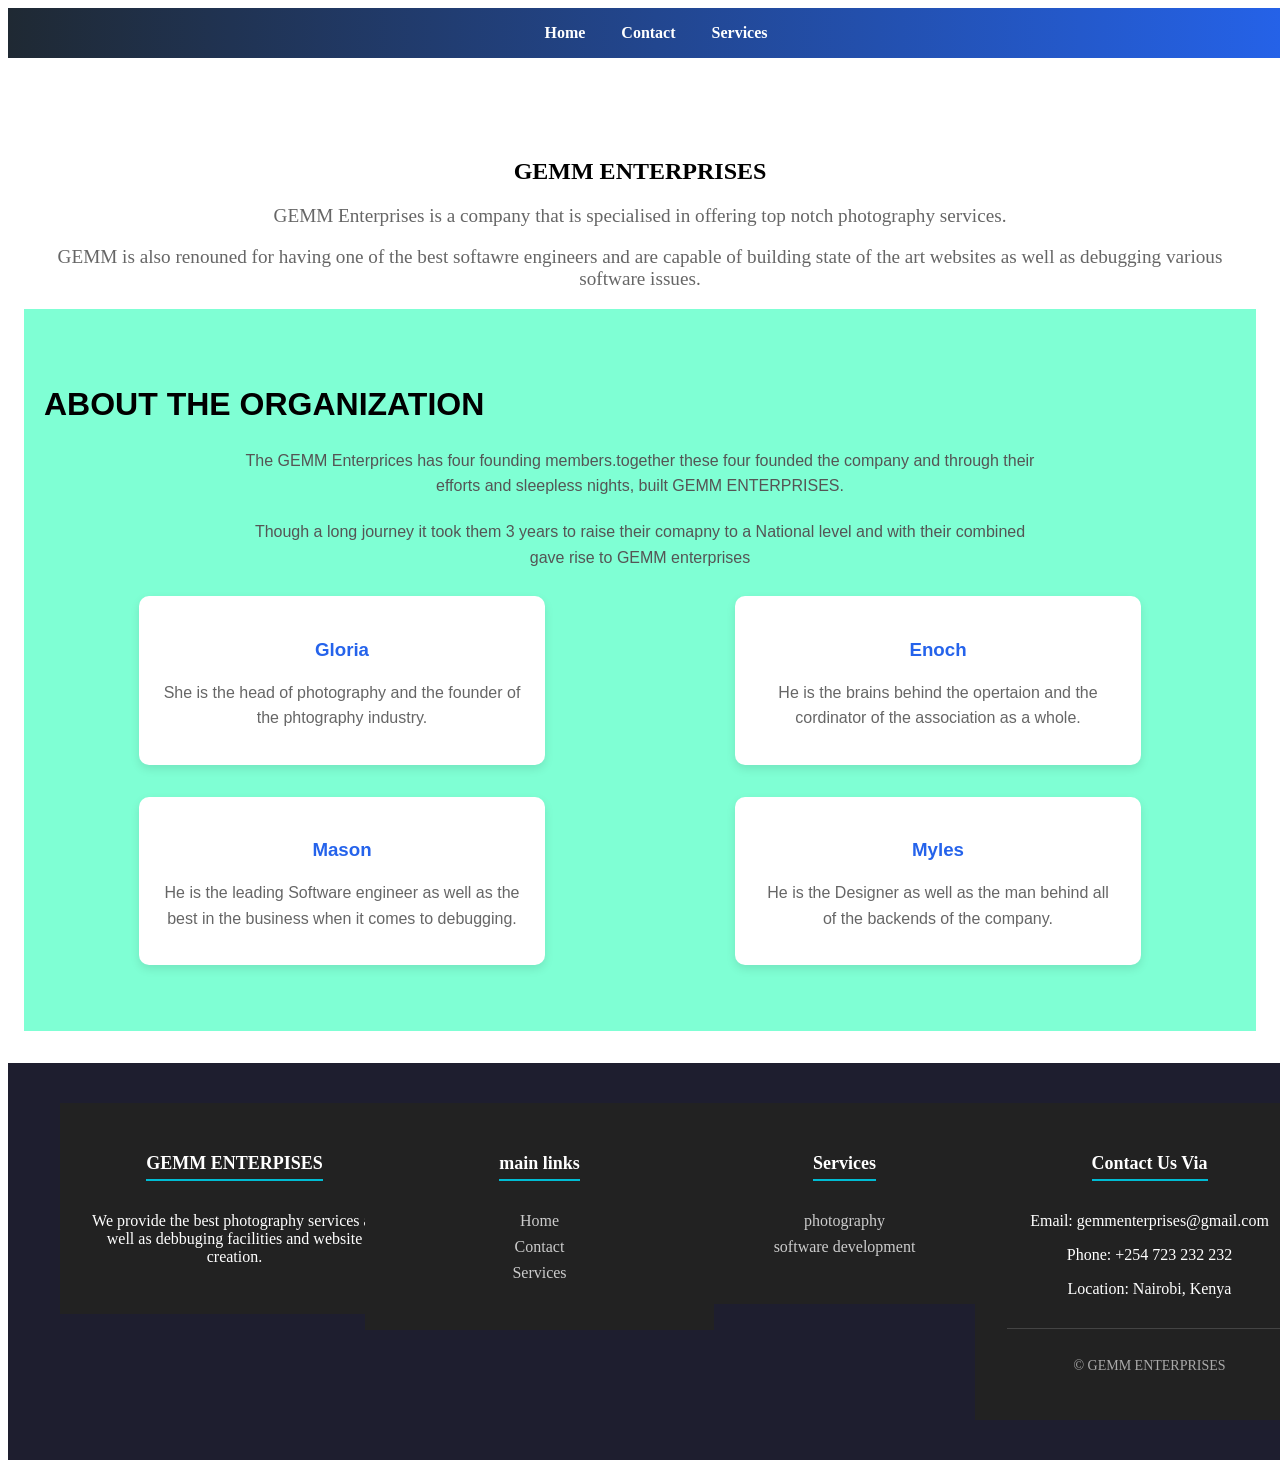
<file: index.html>
<!DOCTYPE html>
<html lang="en">
<head>
    <meta charset="UTF-8">
    <meta name="viewport" content="width=device-width, initial-scale=1.0">
    <title>GEMM Enterprises</title>
    <link rel="stylesheet" href="style.css">
    <link rel="stylesheet" href="stylemain.css">
</head>
<body>
        <!-- Navigation Bar -->
    <nav class="navbar">
        <ul>
            <li><a href="index.html">Home</a></li>
            <li><a href="contact.html">Contact</a></li>
            <li><a href="services.html">Services</a></li>
        </ul>
    </nav>

    <!-- main content-->
     <main class="main-content">
        <!--home-->
        <section id="home">
            <h1>GEMM ENTERPRISES</h1>
            <p>
                GEMM Enterprises is a company that is specialised in offering top notch photography services.
            </p>
            <p>
                GEMM is also renouned for having one of the best softawre engineers and are capable of building
                state of the art websites as well as debugging various software issues.
            </p>
        </section>

        <!--about-->
        <section class="about-values">
            <h2>ABOUT THE ORGANIZATION</h2>
            <P></P>
            <p></p>
            <p>The GEMM Enterprices has four founding members.together these four founded the company and through their efforts and sleepless nights, built GEMM ENTERPRISES.</p>
            <P>Though a long journey it took them 3 years to raise their comapny to a National level and with their combined gave rise to GEMM enterprises</P>

            <div class="value-box">
                <h3>Gloria</h3>
                <p>She is the head of photography and the founder of the phtography industry.</p>
            </div>

            <div class="value-box">
                <h3>Enoch</h3>
                <p>He is the brains behind the opertaion and the cordinator of the association as a whole.</p>
            </div>

            <div class="value-box">
                <h3>Mason</h3>
                <p>He is the leading Software engineer as well as the best in the business when it comes to debugging.</p>
            </div>

            <div class="value-box">
                <h3>Myles</h3>
                <p>He is the Designer as well as the man behind all of the backends of the company.</p>
            </div>

        </section>
     </main>

     <!--footer-->
     <footer>
    <div class="footer-container">

      <!-- Company Info -->
      <div class="footer-section">
        <h3>GEMM ENTERPISES</h3>
        <p>We provide the best photography services as well as debbuging facilities and website creation.</p>
      </div>

      <!-- links -->
      <div class="footer-section">
        <h3>main links</h3>
        <ul>
          <li><a href="index.html">Home</a></li>
          <li><a href="contact.html">Contact</a></li>
          <li><a href="services.html">Services</a></li>
        </ul>
      </div>

      <!-- services -->
      <div class="footer-section">
        <h3>Services</h3>
        <ul>
          <li><a href="photography.html">photography</a></li>
          <li><a href="software.html">software development</a></li>
        </ul>
      </div>

      <!-- Contact Info -->
      <div class="footer-section">
        <h3>Contact Us Via</h3>
        <p>Email: gemmenterprises@gmail.com</p>
        <p>Phone: +254 723 232 232</p>
        <p>Location: Nairobi, Kenya</p>

    <!-- bottom -->
    <div class="footer-bottom">
        <p>&copy; GEMM ENTERPRISES</p>
    </div>    
  </footer>
</body>
</div>
</html>
</file>
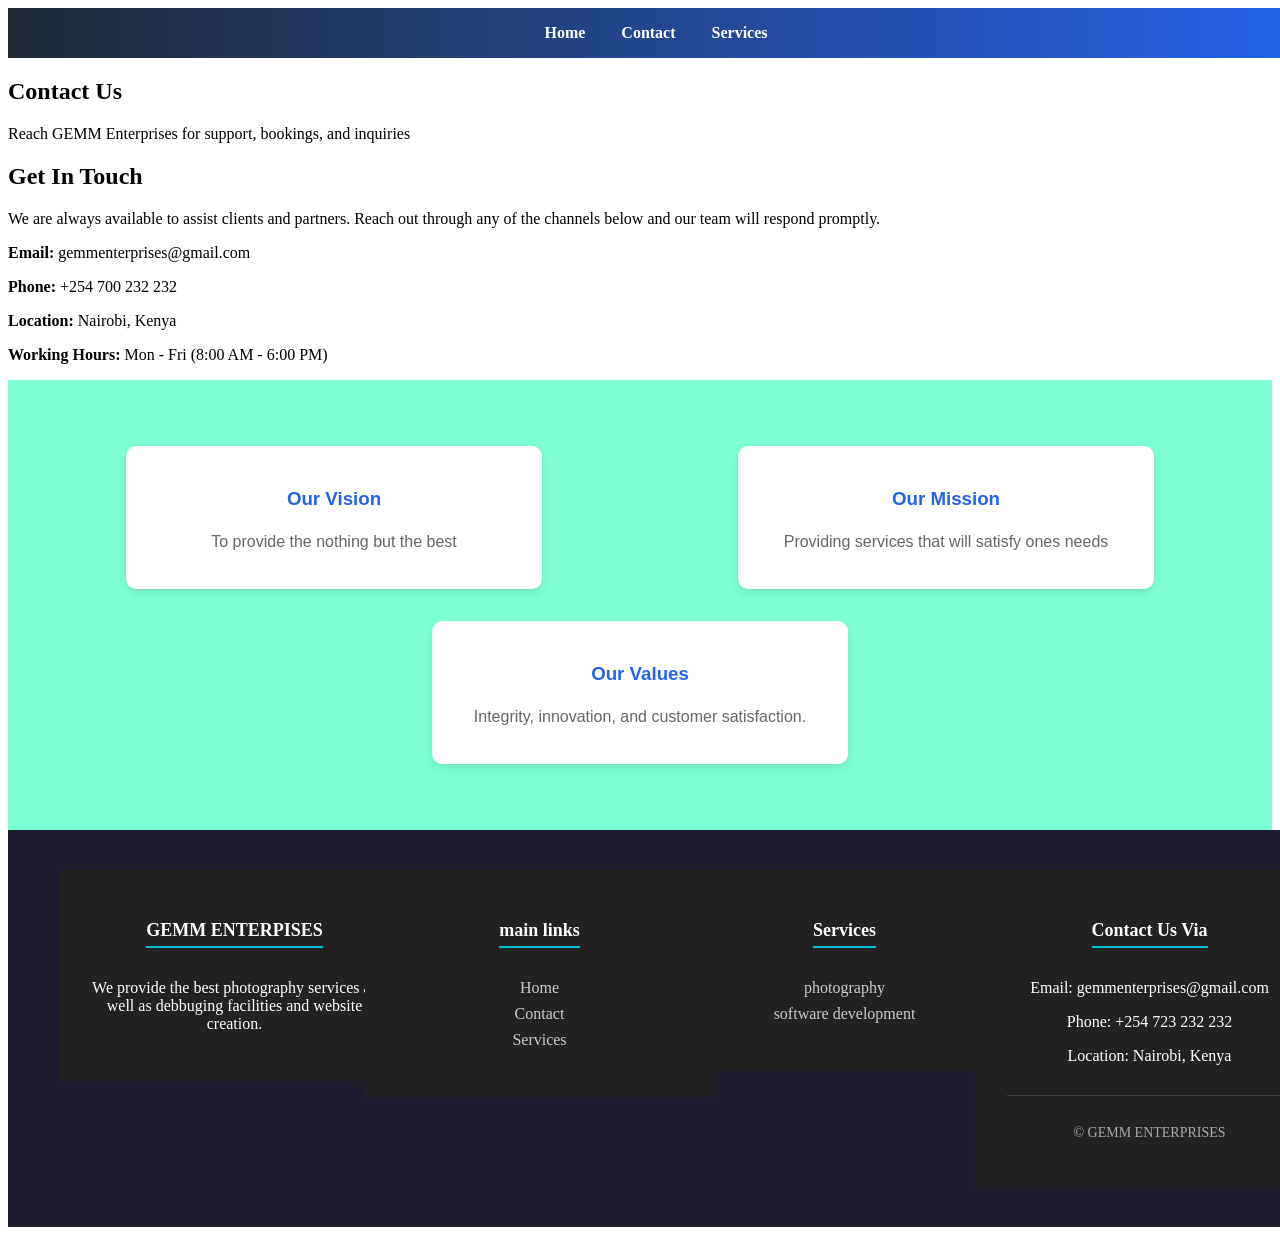
<file: contact.html>
<!DOCTYPE html>
<html lang="en">
<head>
    <meta charset="UTF-8">
    <meta name="viewport" content="width=device-width, initial-scale=1.0">
    <title>Contact - Matrix Enterprises</title>
    <link rel="stylesheet" href="style.css">
    <link rel="stylesheet" href="stylemain.css">
</head>

<body>

    <!-- NAVBAR -->
    <nav class="navbar">
        <ul>
            <li><a href="index.html">Home</a></li>
            <li><a href="Contact.html">Contact</a></li>
            <li><a href="services.html">Services</a></li>
        </ul>
    </nav>

    <!-- HERO SECTION -->
    <section class="about-hero">
        <h1>Contact Us</h1>
        <p>Reach GEMM Enterprises for support, bookings, and inquiries</p>
    </section>

    <!-- CONTACT CONTENT (SPLIT LAYOUT) -->
    <section class="about-content">

        <div class="about-text">
            <h2>Get In Touch</h2>
            <p>
                We are always available to assist clients and partners. Reach out through any of the channels below
                and our team will respond promptly.
            </p>

            <p><strong>Email:</strong> gemmenterprises@gmail.com</p>
            <p><strong>Phone:</strong> +254 700 232 232</p>
            <p><strong>Location:</strong> Nairobi, Kenya</p>

            <p><strong>Working Hours:</strong> Mon - Fri (8:00 AM - 6:00 PM)</p>
        </div>

    </section>

    <!-- KEY PERSONNEL (VALUES STYLE CARDS) -->
    <section class="about-values">

        <div class="value-box">
            <h3>Our Vision</h3>
            <p>To provide the nothing but the best</p>
        </div>

        <div class="value-box">
            <h3>Our Mission</h3>
            <p>Providing services that will satisfy ones needs</p>
        </div>

        <div class="value-box">
            <h3>Our Values</h3>
            <p>Integrity, innovation, and customer satisfaction.</p>
        </div>

    </section>

     <!--footer-->
     <footer>
    <div class="footer-container">

      <!-- Company Info -->
      <div class="footer-section">
        <h3>GEMM ENTERPISES</h3>
        <p>We provide the best photography services as well as debbuging facilities and website creation.</p>
      </div>

      <!-- links -->
      <div class="footer-section">
        <h3>main links</h3>
        <ul>
            <li><a href="index.html">Home</a></li>
            <li><a href="contact.html">Contact</a></li>
            <li><a href="services.html">Services</a></li>
        </ul>
      </div>

      <!-- services -->
      <div class="footer-section">
        <h3>Services</h3>
        <ul>
          <li><a href="photography.html">photography</a></li>
          <li><a href="software.html">software development</a></li>
        </ul>
      </div>

      <!-- Contact Info -->
      <div class="footer-section">
        <h3>Contact Us Via</h3>
        <p>Email: gemmenterprises@gmail.com</p>
        <p>Phone: +254 723 232 232</p>
        <p>Location: Nairobi, Kenya</p>

    <!-- bottom -->
    <div class="footer-bottom">
        <p>&copy; GEMM ENTERPRISES</p>
    </div>    
  </footer>

</body>
</div>
</html>
</file>
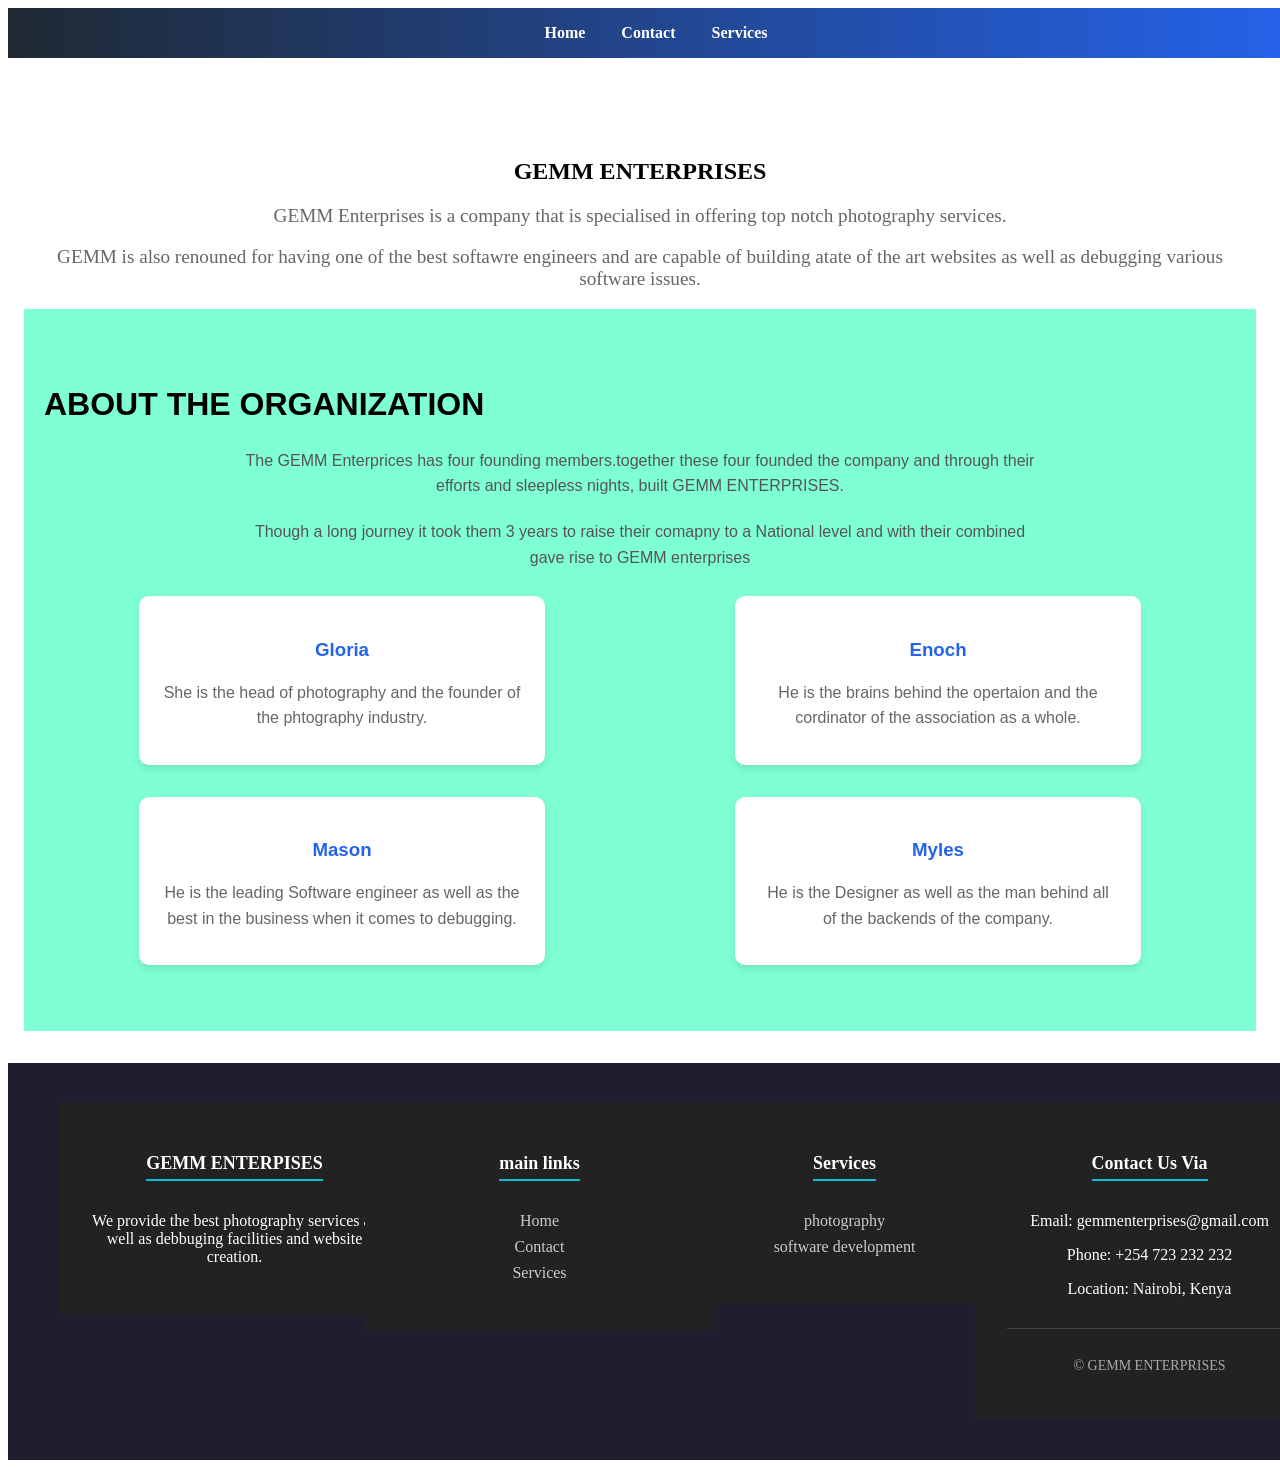
<file: GEMM.html>
<!DOCTYPE html>
<html lang="en">
<head>
    <meta charset="UTF-8">
    <meta name="viewport" content="width=device-width, initial-scale=1.0">
    <title>GEMM Enterprises</title>
    <link rel="stylesheet" href="style.css">
    <link rel="stylesheet" href="stylemain.css">
</head>
<body>
        <!-- Navigation Bar -->
    <nav class="navbar">
        <ul>
            <li><a href="GEMM.html">Home</a></li>
            <li><a href="contact.html">Contact</a></li>
            <li><a href="services.html">Services</a></li>
        </ul>
    </nav>

    <!-- main content-->
     <main class="main-content">
        <!--home-->
        <section id="home">
            <h1>GEMM ENTERPRISES</h1>
            <p>
                GEMM Enterprises is a company that is specialised in offering top notch photography services.
            </p>
            <p>
                GEMM is also renouned for having one of the best softawre engineers and are capable of building
                atate of the art websites as well as debugging various software issues.
            </p>
        </section>

        <!--about-->
        <section class="about-values">
            <h2>ABOUT THE ORGANIZATION</h2>
            <P></P>
            <p></p>
            <p>The GEMM Enterprices has four founding members.together these four founded the company and through their efforts and sleepless nights, built GEMM ENTERPRISES.</p>
            <P>Though a long journey it took them 3 years to raise their comapny to a National level and with their combined gave rise to GEMM enterprises</P>

            <div class="value-box">
                <h3>Gloria</h3>
                <p>She is the head of photography and the founder of the phtography industry.</p>
            </div>

            <div class="value-box">
                <h3>Enoch</h3>
                <p>He is the brains behind the opertaion and the cordinator of the association as a whole.</p>
            </div>

            <div class="value-box">
                <h3>Mason</h3>
                <p>He is the leading Software engineer as well as the best in the business when it comes to debugging.</p>
            </div>

            <div class="value-box">
                <h3>Myles</h3>
                <p>He is the Designer as well as the man behind all of the backends of the company.</p>
            </div>

        </section>
     </main>

     <!--footer-->
     <footer>
    <div class="footer-container">

      <!-- Company Info -->
      <div class="footer-section">
        <h3>GEMM ENTERPISES</h3>
        <p>We provide the best photography services as well as debbuging facilities and website creation.</p>
      </div>

      <!-- links -->
      <div class="footer-section">
        <h3>main links</h3>
        <ul>
          <li><a href="GEMM.html">Home</a></li>
          <li><a href="contact.html">Contact</a></li>
          <li><a href="services.html">Services</a></li>
        </ul>
      </div>

      <!-- services -->
      <div class="footer-section">
        <h3>Services</h3>
        <ul>
          <li><a href="photography.html">photography</a></li>
          <li><a href="software.html">software development</a></li>
        </ul>
      </div>

      <!-- Contact Info -->
      <div class="footer-section">
        <h3>Contact Us Via</h3>
        <p>Email: gemmenterprises@gmail.com</p>
        <p>Phone: +254 723 232 232</p>
        <p>Location: Nairobi, Kenya</p>

    <!-- bottom -->
    <div class="footer-bottom">
        <p>&copy; GEMM ENTERPRISES</p>
    </div>    
  </footer>
</body>
</div>
</html>
</file>
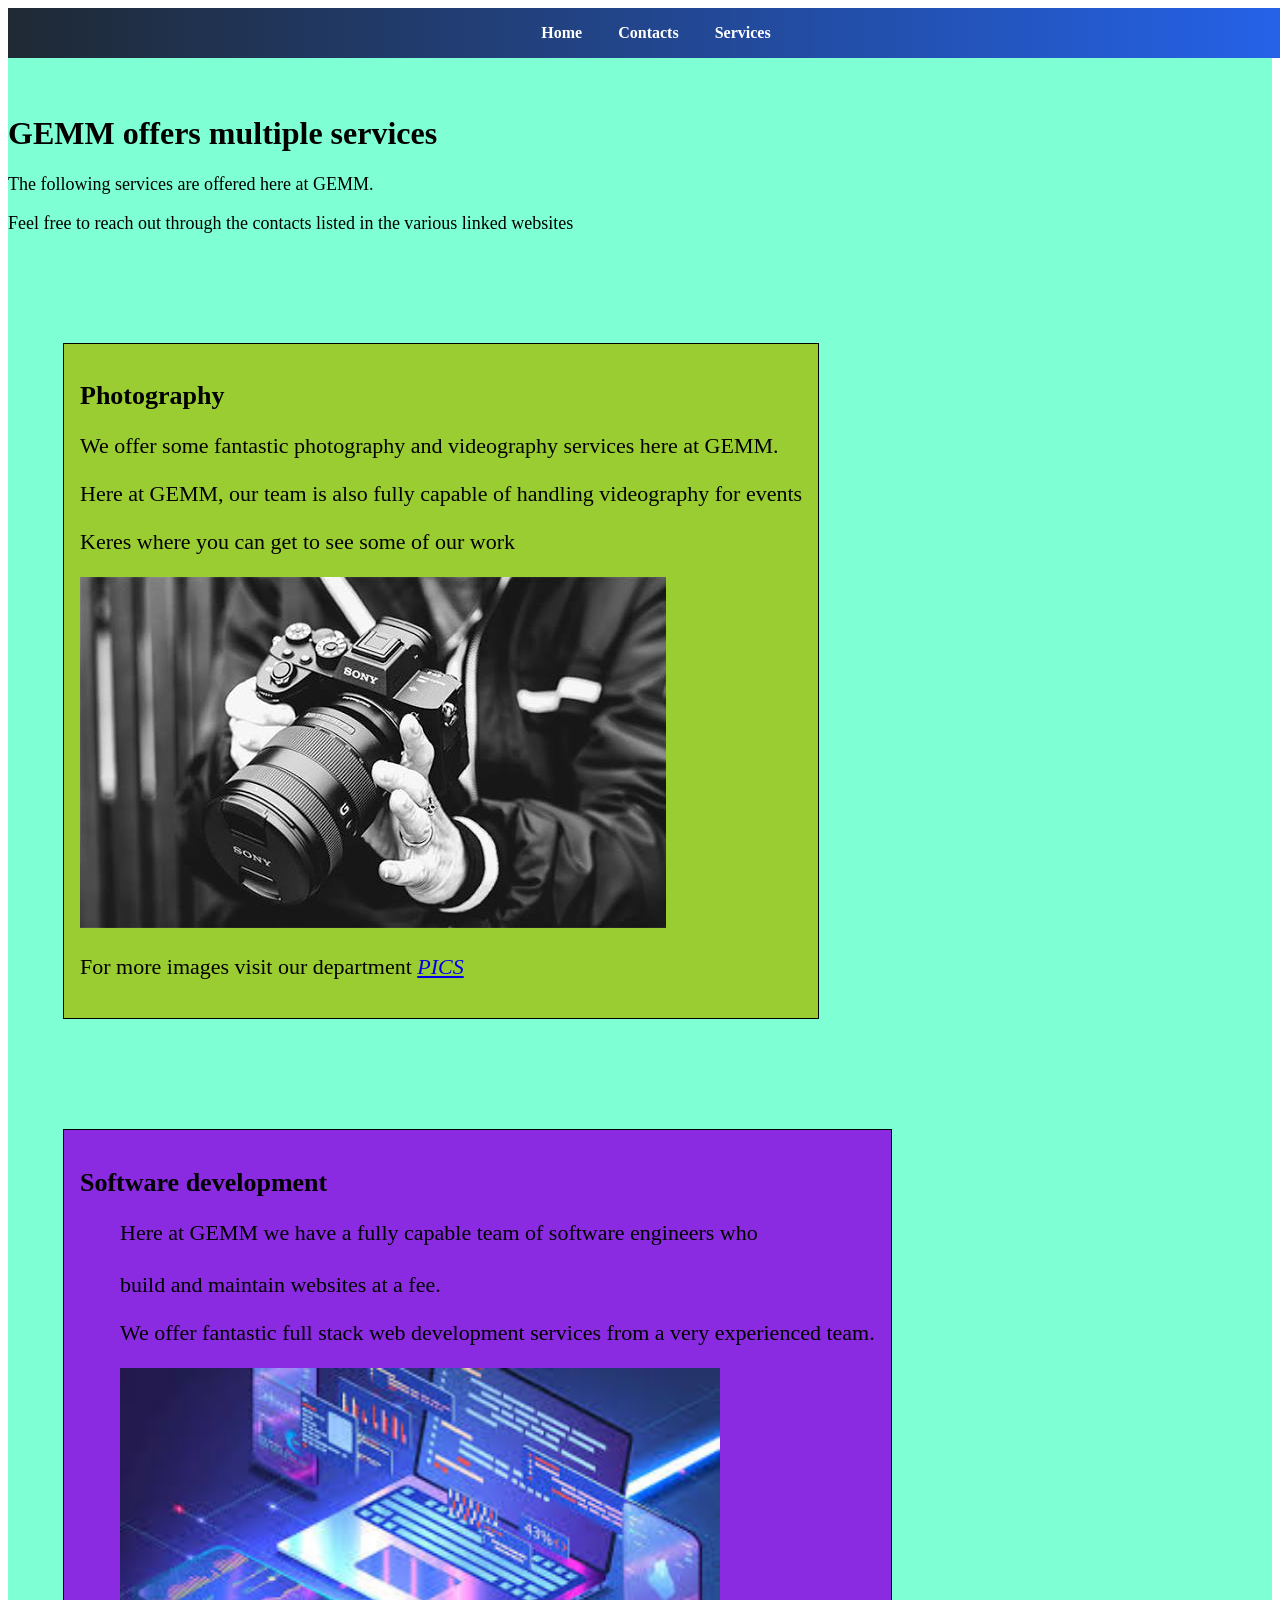
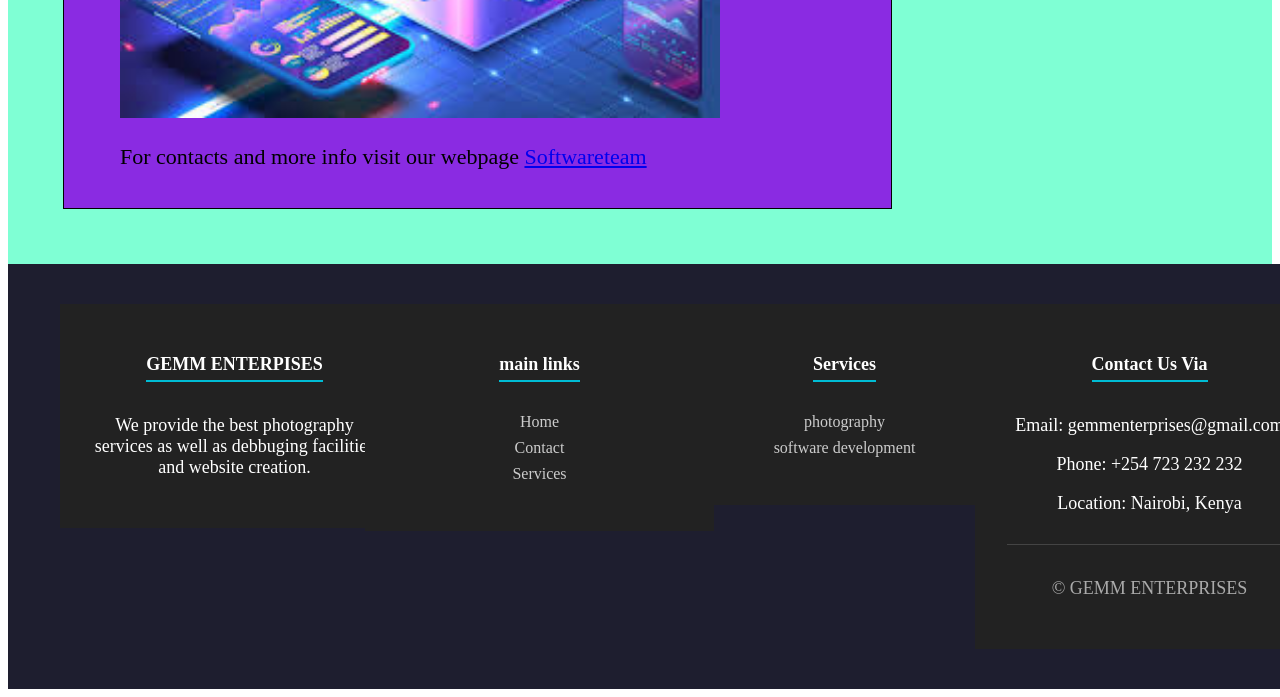
<file: services.html>
<!DOCTYPE html>
<html>
    <div id="whole">
    <head>
        <meta charset="UTF-8">
        <link rel="stylesheet" href="style.css">
        <title> GEMM </title>
        <link rel="stylesheet" href="style.css">
    </head>
    <style>
        #whole {
            background-color: aquamarine;
            background: aquamarine;
        }
        h1 {
            font-size: 32px;
        }
        p {
            font-size: 26px;
        }
        .service-container {
            display: flex;
            flex-wrap: wrap;
            flex-direction: row;
        }
        #photocard {
            box-shadow: rgb(0, 0, 0, 1);
            border: solid 1px black;
            padding: 1em;
            margin: 55px;
            background-color: yellowgreen;
        }
        #softcard {
            border: solid black 1px;
            padding: 1em;
            margin: 55px;
            background-color: blueviolet;
        }
        #photocard p {
            font-size: 22px;
        }
        #softcard p {
            font-size: 22px;
        }
        #photocard h2 {
            font-size: 26px;
        }
        #softcard h2 {
            font-size: 26px;
        }
        #photocard:hover {
            transform: scale(1.15);
        }
        #softcard:hover {
            transform: scale(1.15);
        }
        #photocard img:hover {
            transform: scale(1.05);
            transform: scaleX(1.15);
        }
        #softcard img:hover {
            transform: scaleX(1.15);
        }
        p {
            font-size: 18px;
        }
        .navbar {
         background: linear-gradient(to right, #1f2933, #2563eb);
        padding: 1em;
        text-align: center;

        position: relative;
        width: 100%;
        top: 0;
        z-index: 1000;
    }
    .navbar a {
    display: inline;
    margin: 0 1em;
}


    </style>
    <body>
        <nav class="navbar">
            <a href="index.html">Home</a>
            <a href="contact.html">Contacts</a>
            <a href="services.html">Services</a>

        </nav>
        <br><br>
        <h1> GEMM offers multiple services</h1>
        <p> The following services are offered here at GEMM.</p>
        <p> Feel free to reach out through the contacts listed in the various linked websites</p>
        <br><br>
        <section class="service-container">
            <article id="photocard">
                <h2> Photography</h2>
                <p> We offer some fantastic photography and videography services here at GEMM.</p>
                <p> Here at GEMM, our team is also fully capable of handling videography for events</p>
                <p>Keres where you can get to see some of our work  </p>
                <img src="photo.jpeg">
                <p> For more images visit our department
                    <a href="photography.html"><em>PICS</em></a>
               </p>
            </article>
            <article id="softcard">
                <h2> Software development</h2>
                <ul>
                <p> Here at GEMM we have a fully capable team of software engineers who 
                    <br><br>
                    build and maintain websites at a fee.</p>
                <p> We offer fantastic full stack web development services from a very experienced team.</p>
                <img src="software.jpeg" width="600px" height="350px">
                <p> For contacts and more info visit our webpage
                    <a href="software.html">Softwareteam</a>
                </p>
            </article>
        </section>

     <footer>
    <div class="footer-container">

      <!-- Company Info -->
      <div class="footer-section">
        <h3>GEMM ENTERPISES</h3>
        <p>We provide the best photography services as well as debbuging facilities and website creation.</p>
      </div>

      <!-- links -->
      <div class="footer-section">
        <h3>main links</h3>
        <ul>
            <li><a href="index.html">Home</a></li>
            <li><a href="contact.html">Contact</a></li>
            <li><a href="services.html">Services</a></li>
        </ul>
      </div>

      <!-- services -->
      <div class="footer-section">
        <h3>Services</h3>
        <ul>
          <li><a href="photography.html">photography</a></li>
          <li><a href="software.html">software development</a></li>
        </ul>
      </div>

      <!-- Contact Info -->
      <div class="footer-section">
        <h3>Contact Us Via</h3>
        <p>Email: gemmenterprises@gmail.com</p>
        <p>Phone: +254 723 232 232</p>
        <p>Location: Nairobi, Kenya</p>

    <!-- bottom -->
    <div class="footer-bottom">
        <p>&copy; GEMM ENTERPRISES</p>
    </div>    
  </footer>
    </body>
    </div>
</html>
</file>
<file: style.css>
#whole {
  background: aquamarine;
}
.navbar {
    background: linear-gradient(to right, #1f2933, #2563eb);
    padding: 1em;
    text-align: center;

    position: relative;
    width: 100%;
    top: 0;
    z-index: 1000;
}

.navbar ul {
    list-style: none;
    margin: 0;
    padding: 0;
}

.navbar li {
    display: inline;
    margin: 0 1em;
}

.navbar a {
    color: #fff;
    text-decoration: none;
    font-weight: bold;
}

.navbar a:hover {
    color: #2563eb;
}

.footer-section {
    background-color: #222;
    color: #fff;
    padding: 2em;
    text-align: center;
    position: relative;
    width: 100%;
    height: min-content;
}

 .body {
      margin: 0;
      font-family: Arial, sans-serif;
    }

    footer {
      background-color: #1e1e2f;
      color: #ffffff;
      padding: 40px 20px;
      width: 100%;
    }

    .footer-container {
      display: grid;
      grid-template-columns: repeat(auto-fit, minmax(220px, 1fr));
      gap: 20px;
      max-width: 1200px;
      margin: auto;
    }

    .footer-section h3 {
      margin-bottom: 15px;
      font-size: 18px;
      border-bottom: 2px solid #00bcd4;
      display: inline-block;
      padding-bottom: 5px;
    }

    .footer-section ul {
      list-style: none;
      padding: 0;
    }

    .footer-section ul li {
      margin: 8px 0;
    }

    .footer-section ul li a {
      color: #ccc;
      text-decoration: none;
      transition: 0.3s;
    }

    .footer-section ul li a:hover {
      color: #00bcd4;
    }

    .footer-bottom {
      text-align: center;
      margin-top: 30px;
      border-top: 1px solid #444;
      padding-top: 15px;
      font-size: 14px;
      color: #aaa;
    }

    .social-links a {
      margin-right: 10px;
      color: #ccc;
      text-decoration: none;
      font-size: 18px;
    }

    .social-links a:hover {
      color: #00bcd4;
    }
</file>
<file: stylemain.css>
/*=====MAIN-CONTENT=====*/
.main-content {
    flex: 1;
    padding: 2em 1em;
    text-align: center;
    padding-top: 5em;
}

.home h1 {
    font-size: 2.5em;
    margin-bottom: 0.5em;
}

#home p {
    font-size: 1.2em;
    color: #666;
}

.about-values {
    display: flex;
    flex-wrap: wrap;
    justify-content: space-around;
    background: #f4f6f8;
    padding: 3em 1em;
}

.about-values h2{
  display: block;          
  margin-bottom: 15px;     
  font-size: 32px;
  font-weight: bold;
  text-align: center;
  
}

.about-values p{
    text-align: center;
}

.about-values {
    padding: 50px 20px;
    background-color: aquamarine;
    text-align: center;
    font-family: Arial, sans-serif;
}



/* Paragraph styling */
.about-values p {
    max-width: 800px;
    margin: 10px auto;
    color: #555;
    line-height: 1.6;
}


/*===== STYLING THE BOX=====*/

.value-box {
    background: white;
    padding: 1.5em;
    margin: 1em;
    width: 30%;
    text-align: center;

    border-radius: 10px;
    box-shadow: 0 4px 10px rgba(0, 0, 0, 0.1);

    transition: transform 0.3s ease;
}

.value-box:hover {
    transform: translateY(-5px);
}

.value-box h3 {
    color: #2563eb;
}

.value-box p {
    color: #666;
}
</file>
